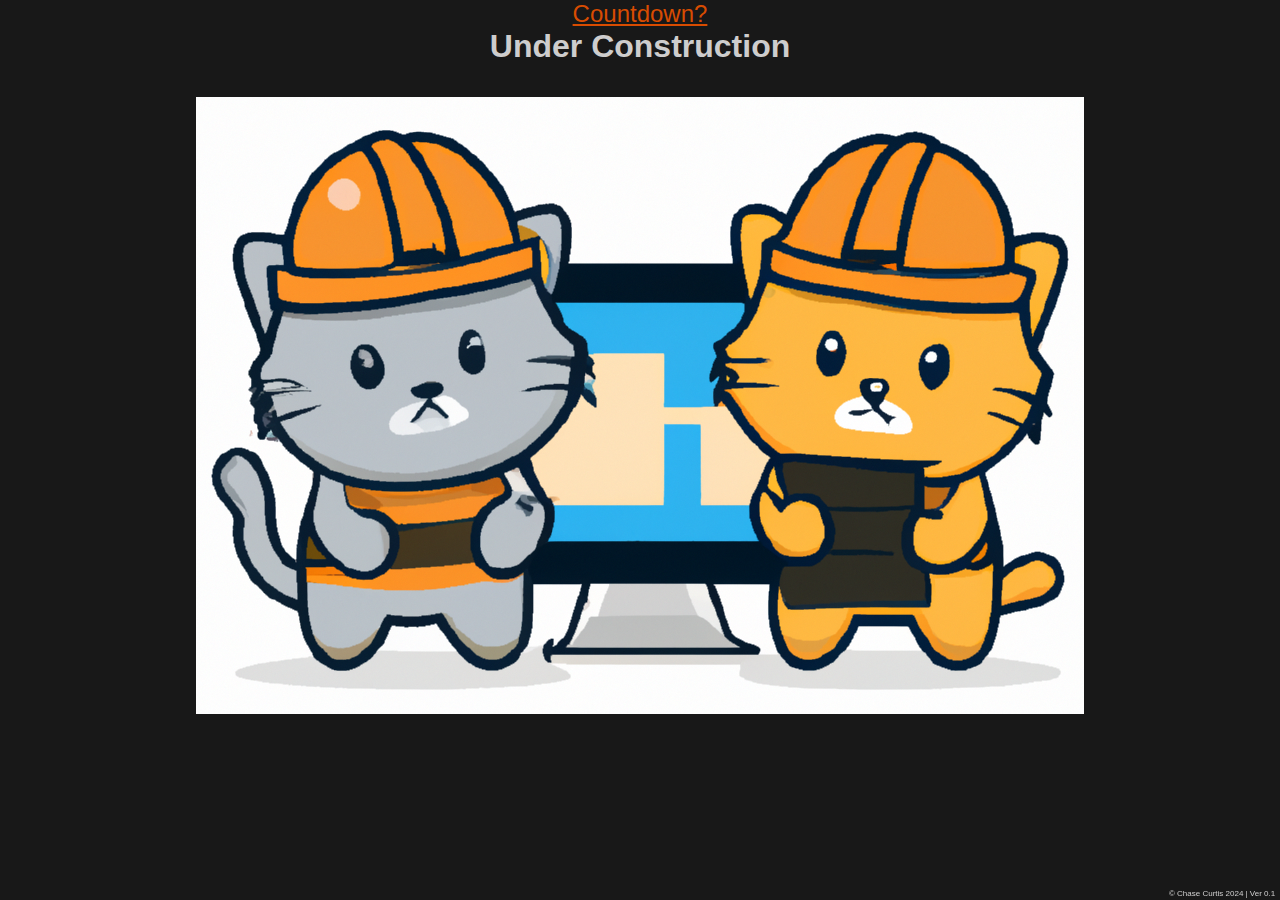
<file: index.html>
<!DOCTYPE html>
<html lang="en">
	<head>
		<meta name="author" content="Chase Curtis" />
		<meta charset="UTF-8" />
		<meta name="viewport" content="width=device-width, initial-scale=1.0" />
		<meta http-equiv="X-UA-Compatible" content="IE=edge" />
		<link rel="stylesheet" href="./styles/main.css?v=0.3" />
		<link href="./img/favicon.ico" rel="icon" type="image/x-icon" />
		<title>Homepage</title>
	</head>
	<body class="container">
		<a href="./countdown.html">Countdown?</a>
		<h1>Under Construction</h1>
		<img src="./img/under_construction_crop.png" alt="Cute Cat Construction Morkers" />
	</body>
	<footer>
		<span>&copy; Chase Curtis 2024 | Ver 0.1</span>
	</footer>
</html>
</file>
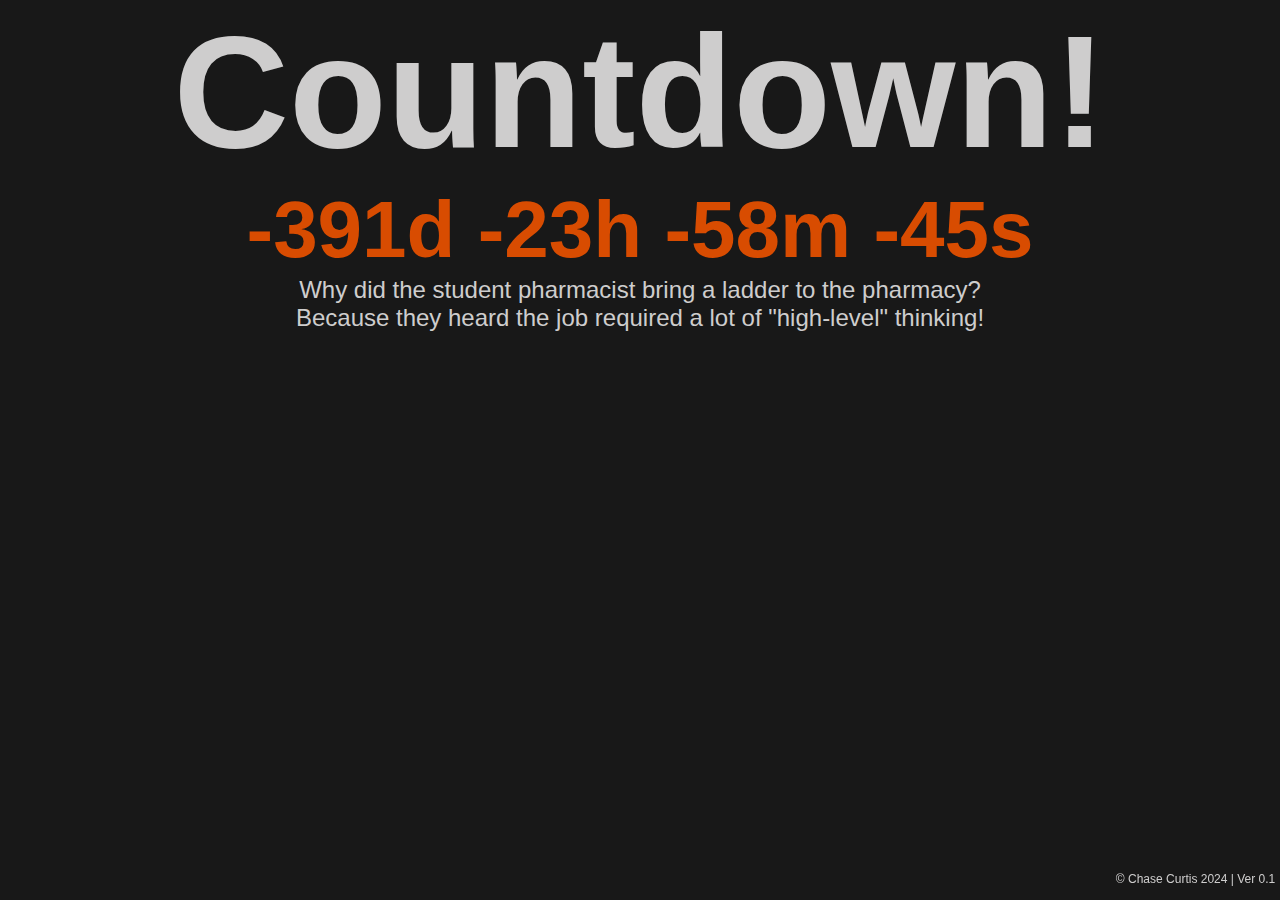
<file: cd.html>
<!DOCTYPE html>
<html lang="en">
	<head>
		<meta name="author" content="Chase Curtis" />
		<meta charset="UTF-8" />
		<meta name="viewport" content="width=device-width, initial-scale=1.0" />
		<link rel="stylesheet" href="./styles/main.css?v=0.1" />
		<link href="./img/favicon.ico" rel="icon" type="image/x-icon" />
		<title>Countdown!</title>
	</head>
	<body class="container">
		<h1 class="countdown_title">Countdown!</h1>
		<span id="countdown">None</span>

		<p>
			Why did the student pharmacist bring a ladder to the pharmacy?
			<br />
			Because they heard the job required a lot of "high-level" thinking!
		</p>
		<script src="./js/include.js?v=0.1"></script>
	</body>
	<footer>
		<p>&copy; Chase Curtis 2024 | Ver 0.1</p>
	</footer>
</html>
</file>
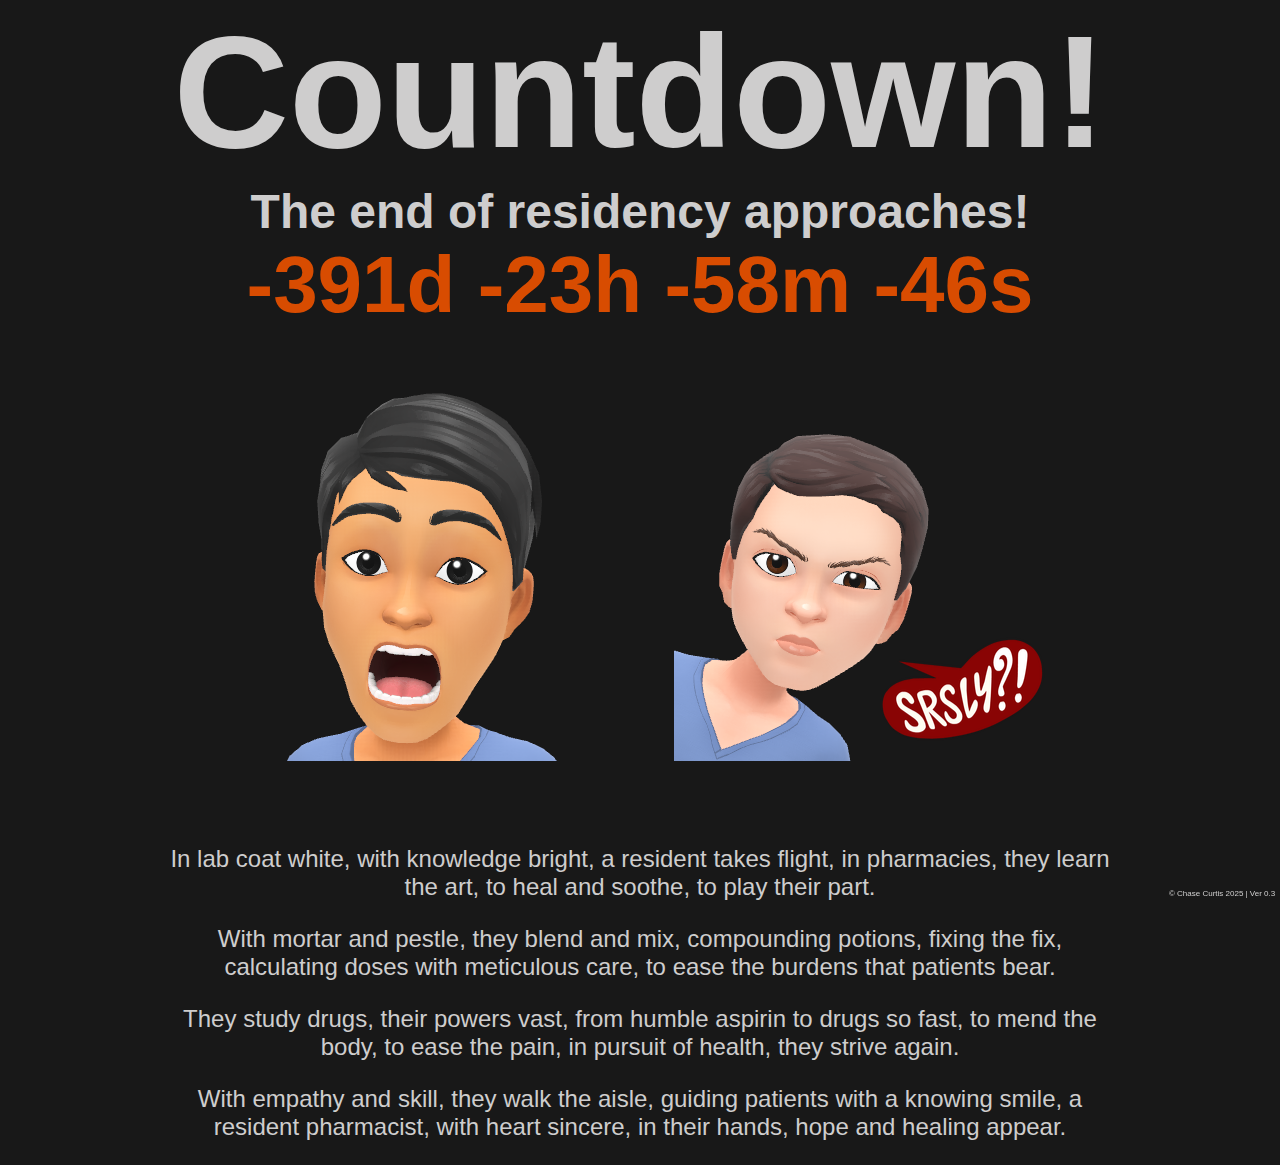
<file: countdown.html>
<!DOCTYPE html>
<html lang="en">
	<head>
		<meta name="author" content="Chase Curtis" />
		<meta charset="UTF-8" />
		<meta name="viewport" content="width=device-width, initial-scale=1.0" />
		<link rel="stylesheet" href="./styles/main.css?v=0.4" />
		<link href="./img/favicon.ico" rel="icon" type="image/x-icon" />
		<title>Countdown!</title>
	</head>
	<body class="container">
		<h1 class="countdown_title">Countdown!</h1>
		<h2 class="sub_heading">The end of residency approaches!</h2>
		<div id="countdown">None</div>

		<div class="imgs">
			<img src="./img/Vincent/10.png" alt="Vincent" />
			<img src="./img/Diego/6.png" alt="Diego" />
		</div>

		<p>
			In lab coat white, with knowledge bright, a resident takes flight, in pharmacies,
			they learn the art, to heal and soothe, to play their part.
		</p>
		<p>
			With mortar and pestle, they blend and mix, compounding potions, fixing the fix, calculating
			doses with meticulous care, to ease the burdens that patients bear.
		</p>
		<p>
			They study drugs, their powers vast, from humble aspirin to drugs so fast, to mend the body,
			to ease the pain, in pursuit of health, they strive again.
		</p>
		<p>
			With empathy and skill, they walk the aisle, guiding patients with a knowing smile, a resident
			pharmacist, with heart sincere, in their hands, hope and healing appear.
		</p>
		<script src="./js/include.js?v=0.3"></script>
	</body>
	<footer>
		<span>&copy; Chase Curtis 2025 | Ver 0.3</span>
	</footer>
</html>
</file>
<file: styles/main.css>
* {
	margin: 0;
	padding: 0;
	box-sizing: border-box;
}

a {
	font-size: clamp(1em, 1.5em, 5vw);
	color: #d84c01;
}

body {
	font-family: 'Open Sans', sans-serif;
	background-color: #181818;
	color: #cecdcd;
}

img {
	max-width: 100%;
	padding: 2em;
}

.imgs {
	margin-bottom: 3em;
	max-width: 100%;
}

p {
	font-size: clamp(1em, 1.5em, 5vw);
	max-width: clamp(10em, 40em, 80vw);
	margin: 0 auto;
	margin-bottom: 1em;
}

.container {
	text-align: center;
}

.countdown_title {
	font-size: clamp(1em, 10em, 13vw);
	font-weight: bold;
}
.sub_heading {
	font-size: clamp(1em, 3em, 5vw);
}

#countdown {
	font-size: clamp(1em, 5em, 10vw);
	font-weight: bold;
	color: #d84c01;
}

#answer {
	display: none;
}

footer {
	text-align: center;
	position: fixed;
	font-size: clamp(0.1em, 0.5em, 1.1vw);
	padding: 0.3em;
	bottom: 0;
	right: 0.3em;
}
</file>
